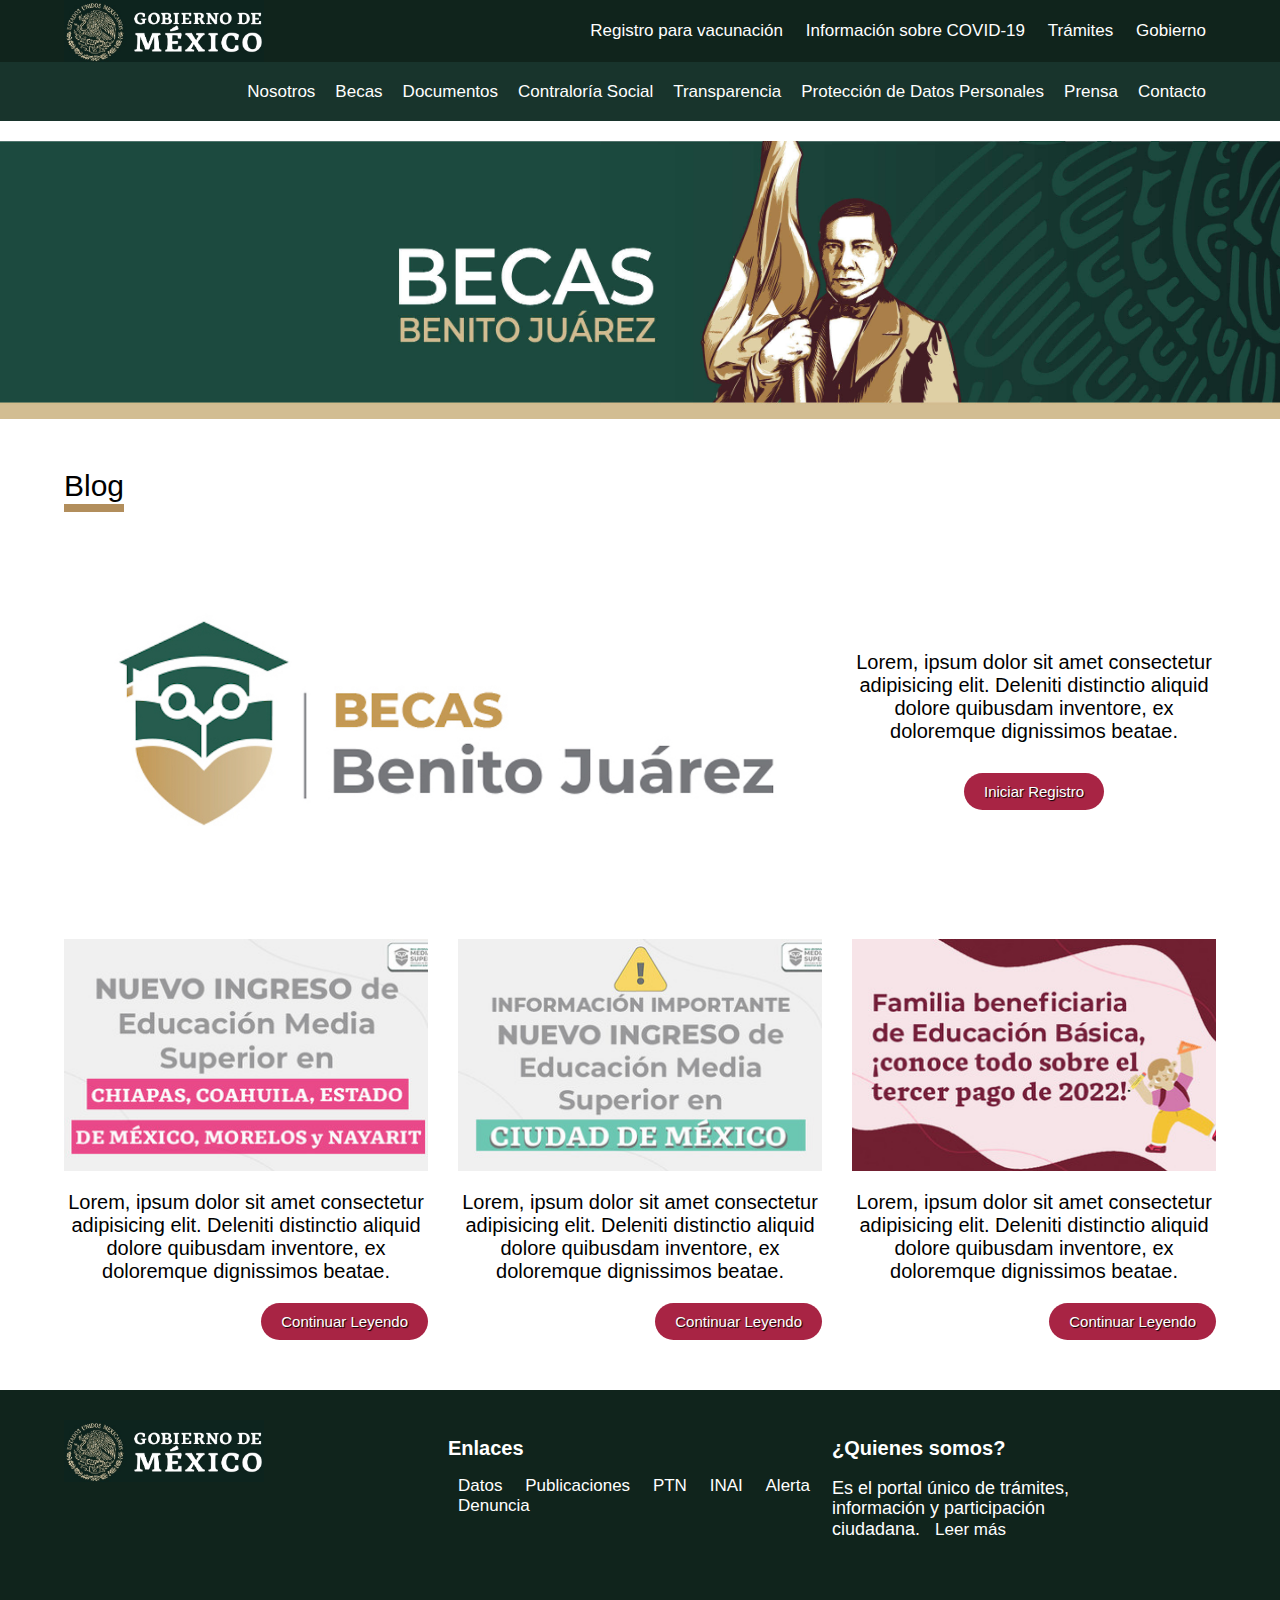
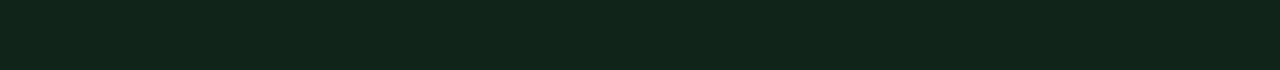
<file: index.html>
<!DOCTYPE html>
<html lang="en">

<head>
    <meta charset="UTF-8">
    <meta http-equiv="X-UA-Compatible" content="IE=edge">
    <meta name="viewport" content="width=device-width, initial-scale=1.0">
    <title>Document</title>
    <link rel="preconnect" href="https://fonts.googleapis.com">
    <link rel="preconnect" href="https://fonts.gstatic.com" crossorigin>
    <link href="https://fonts.googleapis.com/css2?family=Roboto:wght@400;700&display=swap" rel="stylesheet">
    <link rel="stylesheet" href="css/normalize.css">
    <link rel="stylesheet" href="css/styles.css">
</head>

<body>
    <nav class="navegacion">
        <div class="superior">
            <div class="superior--flex contenedor">
                <div class="logo">
                    <img src="img/logo_alterno.jpg" alt="LogoGobierno">
                </div>

                <div class="enlaces">
                    <a href="#">Registro para vacunación</a>
                    <a href="#">Información sobre COVID-19</a>
                    <a href="#">Trámites</a>
                    <a href="#">Gobierno</a>
                </div>
            </div>
        </div>
        <!--.superior -->

        <div class="inferior">
            <div class="inferior--flex contenedor">
                <a href="#">Nosotros</a>
                <a href="#">Becas</a>
                <a href="#">Documentos</a>
                <a href="#">Contraloría Social</a>
                <a href="#">Transparencia</a>
                <a href="#">Protección de Datos Personales</a>
                <a href="#">Prensa</a>
                <a href="#">Contacto</a>
            </div>
        </div>
    </nav>

    <div class="banner">
        <img src="img/banner.jpg" alt="bannerBecas">
    </div>

    <section class="blog contenedor">
        <h1 class="titulo_seccion">Blog</h1>
        <div class="border"></div>

        <div class="informacion_grid">

            <div class="beca_img">
                <img src="img/beca_1.jpg" alt="">
            </div>

            <div class="beca_info">
                <div class="seccion_flex">
                    <p>Lorem, ipsum dolor sit amet consectetur adipisicing elit. Deleniti distinctio aliquid dolore
                        quibusdam inventore, ex doloremque dignissimos beatae.</p>
                    <a href="registro.html">
                        <button class="boton" type="button">Iniciar Registro</button>
                    </a>

                </div>
            </div>

            <div class="ingreso_foraneo">
                <img src="img/ingreso_foraneo.jpg" alt="nuevoIngreso">

                <p>Lorem, ipsum dolor sit amet consectetur adipisicing elit. Deleniti distinctio aliquid dolore
                    quibusdam inventore, ex doloremque dignissimos beatae.</p>

                <div class="boton_flex">
                    <button class="boton" type="button">Continuar Leyendo</button>
                </div>

            </div>

            <div class="ingreso_cdmx">
                <img src="img/ingreso_cdmx.jpg" alt="ingresoCDMX">


                <p>Lorem, ipsum dolor sit amet consectetur adipisicing elit. Deleniti distinctio aliquid dolore
                    quibusdam inventore, ex doloremque dignissimos beatae.</p>
                <div class="boton_flex">
                    <button class="boton" type="button">Continuar Leyendo</button>
                </div>
            </div>

            <div class="fam_beneficiaria">
                <img src="img/fam_beneficiaria.jpg" alt="famBeneficiaria">


                <p>Lorem, ipsum dolor sit amet consectetur adipisicing elit. Deleniti distinctio aliquid dolore
                    quibusdam inventore, ex doloremque dignissimos beatae.</p>
                <div class="boton_flex">
                    <button class="boton" type="button">Continuar Leyendo</button>
                </div>
            </div>

        </div>
    </section>

    <footer class="footer">
        <div class="footer_grid contenedor">
            <div class="logo">
                <img src="img/logo_alterno.jpg" alt="LogoGobierno">
            </div>

            <div class="enlaces">
                <h2>Enlaces</h2>
                <a href="#">Datos</a>
                <a href="#">Publicaciones</a>
                <a href="#">PTN</a>
                <a href="#">INAI</a>
                <a href="#">Alerta</a>
                <a href="#">Denuncia</a>
            </div>

            <div class="info">
                <h2>¿Quienes somos?</h2>
                <p>Es el portal único de trámites, <br> información y participación <br> ciudadana. <a>Leer más</a> </p>
            </div>

        </div>
    </footer>

</body>

</html>
</file>
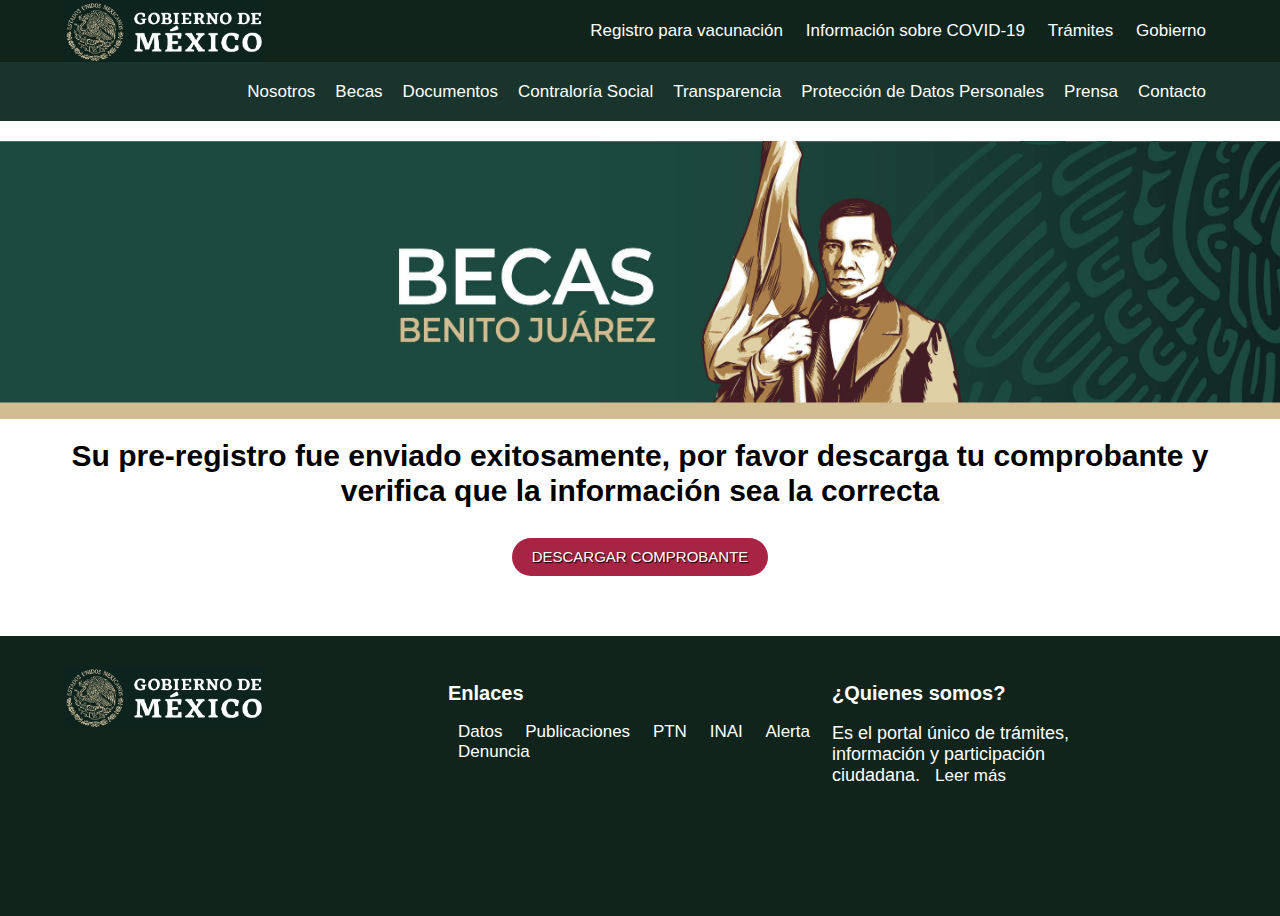
<file: comprobante.html>
<!DOCTYPE html>
<html lang="en">

<head>
    <meta charset="UTF-8">
    <meta http-equiv="X-UA-Compatible" content="IE=edge">
    <meta name="viewport" content="width=device-width, initial-scale=1.0">
    <title>Document</title>
    <link rel="preconnect" href="https://fonts.googleapis.com">
    <link rel="preconnect" href="https://fonts.gstatic.com" crossorigin>
    <link href="https://fonts.googleapis.com/css2?family=Roboto:wght@400;700&display=swap" rel="stylesheet">
    <link rel="stylesheet" href="css/normalize.css">
    <link rel="stylesheet" href="css/styles.css">
</head>

<body>
    <nav class="navegacion">
        <div class="superior">
            <div class="superior--flex contenedor">
                <div class="logo">
                    <img src="img/logo_alterno.jpg" alt="LogoGobierno">
                </div>

                <div class="enlaces">
                    <a href="#">Registro para vacunación</a>
                    <a href="#">Información sobre COVID-19</a>
                    <a href="#">Trámites</a>
                    <a href="#">Gobierno</a>
                </div>
            </div>
        </div>
        <!--.superior -->

        <div class="inferior">
            <div class="inferior--flex contenedor">
                <a href="#">Nosotros</a>
                <a href="#">Becas</a>
                <a href="#">Documentos</a>
                <a href="#">Contraloría Social</a>
                <a href="#">Transparencia</a>
                <a href="#">Protección de Datos Personales</a>
                <a href="#">Prensa</a>
                <a href="#">Contacto</a>
            </div>
        </div>
    </nav>

    <div class="banner">
        <img src="img/banner.jpg" alt="bannerBecas">
    </div>

    <section class="descarga contenedor">
        <h1 class="text-center">Su pre-registro fue enviado exitosamente, por favor descarga tu comprobante y verifica
            que la información sea la correcta</h1>

        <div class="botonDescarga">
            <a href="docs/datos.txt" download="">
                <button class="boton boton_comprobante" type="button">Descargar Comprobante</button>
            </a>

        </div>
    </section>

    <footer class="footer">
        <div class="footer_grid contenedor">
            <div class="logo">
                <img src="img/logo_alterno.jpg" alt="LogoGobierno">
            </div>

            <div class="enlaces">
                <h2>Enlaces</h2>
                <a href="#">Datos</a>
                <a href="#">Publicaciones</a>
                <a href="#">PTN</a>
                <a href="#">INAI</a>
                <a href="#">Alerta</a>
                <a href="#">Denuncia</a>
            </div>

            <div class="info">
                <h2>¿Quienes somos?</h2>
                <p>Es el portal único de trámites, <br> información y participación <br> ciudadana. <a>Leer más</a> </p>
            </div>

        </div>
    </footer>


</body>

</html>
</file>
<file: css/styles.css>
:root {
    --primario: #10241c;
    --secundario: #18342c;
    --blanco: #fff;
}

/* Box sizing */
html {
    box-sizing: border-box;
    font-size: 62.5%;  /* 1 rem = 10px */
}
*, *:before, *:after {
    box-sizing: inherit;
}

/* Globales */
.contenedor {
    max-width: 120rem;
    width: 90%;
    margin: 0 auto;
}

body {
    font-family: Arial, Helvetica, sans-serif;
}

img {
    width: 100%;
    height: auto;
    display: block;
}

a {
    text-decoration: none;
    color: var(--blanco);
    font-size: 1.7rem;
    padding: 1rem;
}

h1, h2, h3, p {
    font-family: Arial, Helvetica, sans-serif;
}
h1 {
    font-size: 3rem;
}
h2 {
    color: var(--blanco);
    font-size: 2rem;
}


p {
    font-size: 2rem;
    text-align: center;
}

.text-center {
    text-align: center;
}

/* Barra navegación */

.superior {
    background-color: var(--primario);
}
.superior--flex {
    display: flex;
    justify-content: space-between;
    align-items: center;
}

.logo {
    width: 20rem;
}

.inferior {
    background-color: var(--secundario);
    padding: 1rem 0;
}
.inferior--flex {
    display: flex;
    justify-content: flex-end;
}


/* Banner */
.banner {
    margin-top: 2rem;
}

/* Blog */
.titulo_seccion {
    margin-top: 5rem;
    margin-bottom: 0;
    font-weight: 400;
}

.border {
    border-bottom: #b28e5c solid .8rem;
    width: 6rem;
    margin: 0 0;
    padding: 0 0;
}

.informacion_grid {
    display: grid;
    grid-template-columns: repeat(3, 1fr);
    column-gap: 3rem;
}

.beca_img {
    grid-column: 1 / 3;
}

.beca_info {
    display: flex;
    align-items: center;
}

.boton {
    border: 0;
    line-height: 2.5;
    padding: 0 20px;
    font-family: Arial, Helvetica, sans-serif;
    font-size: 1.5rem;
    text-align: center;
    color: #fff;
    text-shadow: 1px 1px 1px #000;
    border-radius: 50px;
    background-color: #a82444;
    cursor: pointer;
}

.boton_flex {
    display: flex;
    justify-content: flex-end;
}

.seccion_flex {
    display: flex;
    flex-direction: column;
    align-items: center;
}

/* footer */
.footer {
    margin-top: 5rem;
    height: 28rem;
    background-color: var(--primario);
}

.footer_grid {
    display: grid;
    grid-template-columns: repeat(3, 1fr);
    padding-top: 3rem;
}

.enlaces_footer {
    display: flex;
    flex-direction: column;
}

.enlaces_footer a {
    padding: 0 0 1rem 0;
    margin: 0;
}

.info p {
    color: var(--blanco);
    text-align: justify;
    font-size: 1.8rem;
}

.info a {
    cursor: pointer;
}


/* REGISTRO */

.titulo_registro {
    margin-top: 5rem;
    text-align: center;
}

.input {
    margin-right: 5rem;
    height: 3rem;
    font-size: 2rem;
    display: block;
}

label {
    font-size: 2rem;
}

.campo_flex {
    display: flex;
    justify-content: space-around;
    margin-top: 3rem;
}

.boton_registro {
    margin-top: 5rem;
}

.submit {
    display: flex;
    justify-content: flex-end;
}


/* COMPROBANTE */
.botonDescarga {
    display: flex;
    justify-content: center;
}

.boton_comprobante {
text-transform: uppercase;
}
</file>
